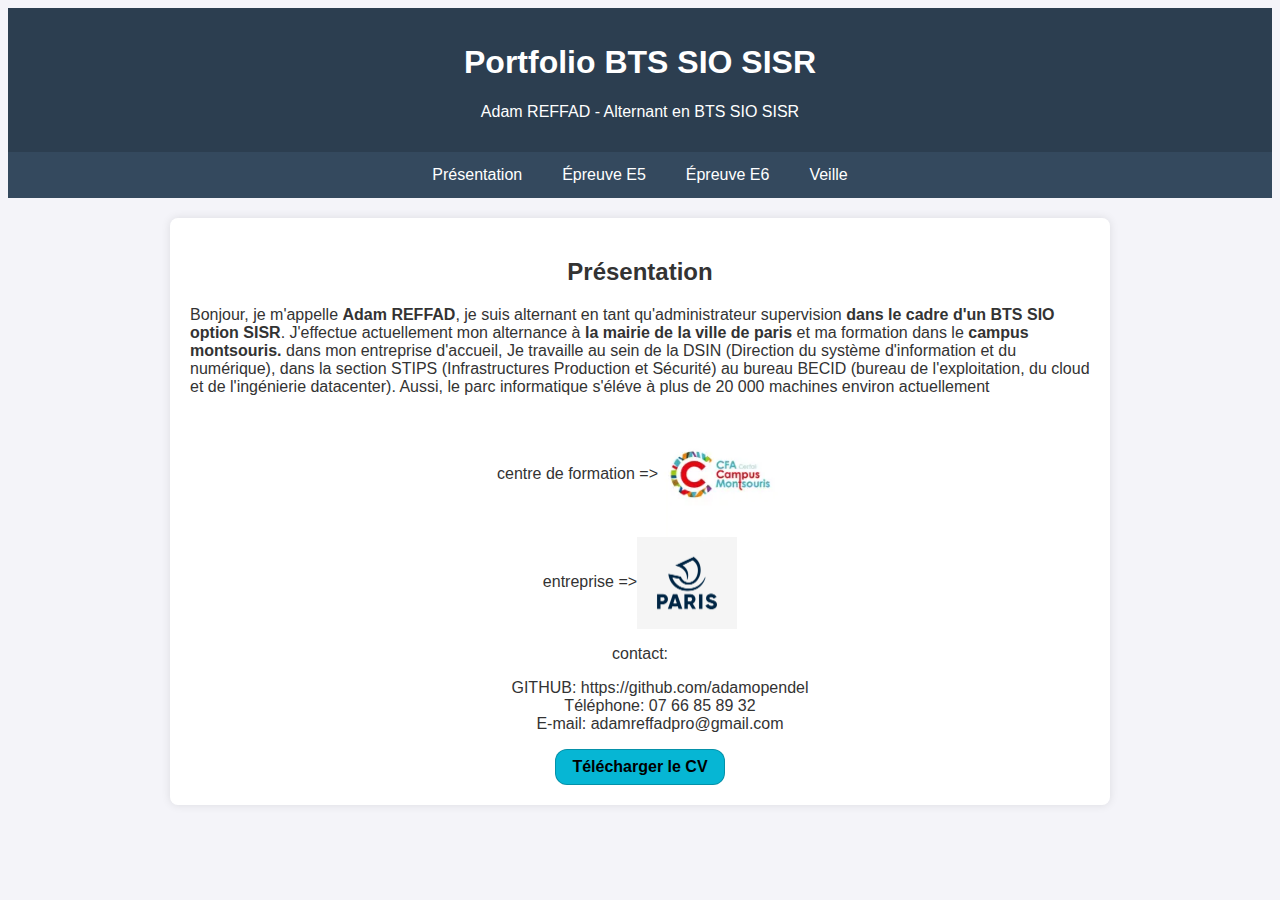
<file: index.html>
<!DOCTYPE html>
<html lang="fr">
<head>
    <meta charset="UTF-8">
    <title>Portfolio BTS SIO SISR - Adam REFFAD</title>
    <link rel="stylesheet" href="style.css">
</head>
<body>
    <header>
        <h1>Portfolio BTS SIO SISR</h1>
        <p>Adam REFFAD - Alternant en BTS SIO SISR</p>
    </header>

    <nav>
        <a href="index.html">Présentation</a>
        <a href="e5.html">Épreuve E5</a>
        <a href="e6.html">Épreuve E6</a>
        <a href="veille.html">Veille</a>
    </nav>

    <main>
        <h2 align="center">Présentation</h2>
        <p>Bonjour, je m'appelle <b>Adam REFFAD</b>, je suis alternant en tant qu'administrateur supervision <b> dans le cadre d'un BTS SIO option SISR</b>. 
        J'effectue actuellement mon alternance à <b>la mairie de la ville de paris</b> et ma formation dans le <b>campus montsouris.</b> dans mon entreprise d'accueil, Je travaille au sein de la DSIN (Direction du système d'information et du numérique), dans la section STIPS (Infrastructures Production et Sécurité) au bureau BECID (bureau de l'exploitation, du cloud et de l'ingénierie datacenter). Aussi, le parc informatique s'éléve à plus de 20 000 machines environ actuellement</p>

        <p align="center" > centre de formation =><img width="125px" style="vertical-align: middle" src="logo_campus.png" alt=""> <br>
            entreprise =><img width="100px" style="vertical-align: middle" src="logo_paris.png" alt="">
        </p>

        <p align="center">contact:</p>
        <ul align="center" style="list-style: none">
            <li>GITHUB: https://github.com/adamopendel</li>
            <li>Téléphone: 07 66 85 89 32</li>
            <li>E-mail: adamreffadpro@gmail.com</li>
        </ul>

        <div class="ce">
        <a class="btn-CV"  href="CV_REFFAD.pdf" download="CV_REFFAD" title="Télécharger le CV">Télécharger le CV</a>
        </div>

    </main>
</body>
</html>
</file>
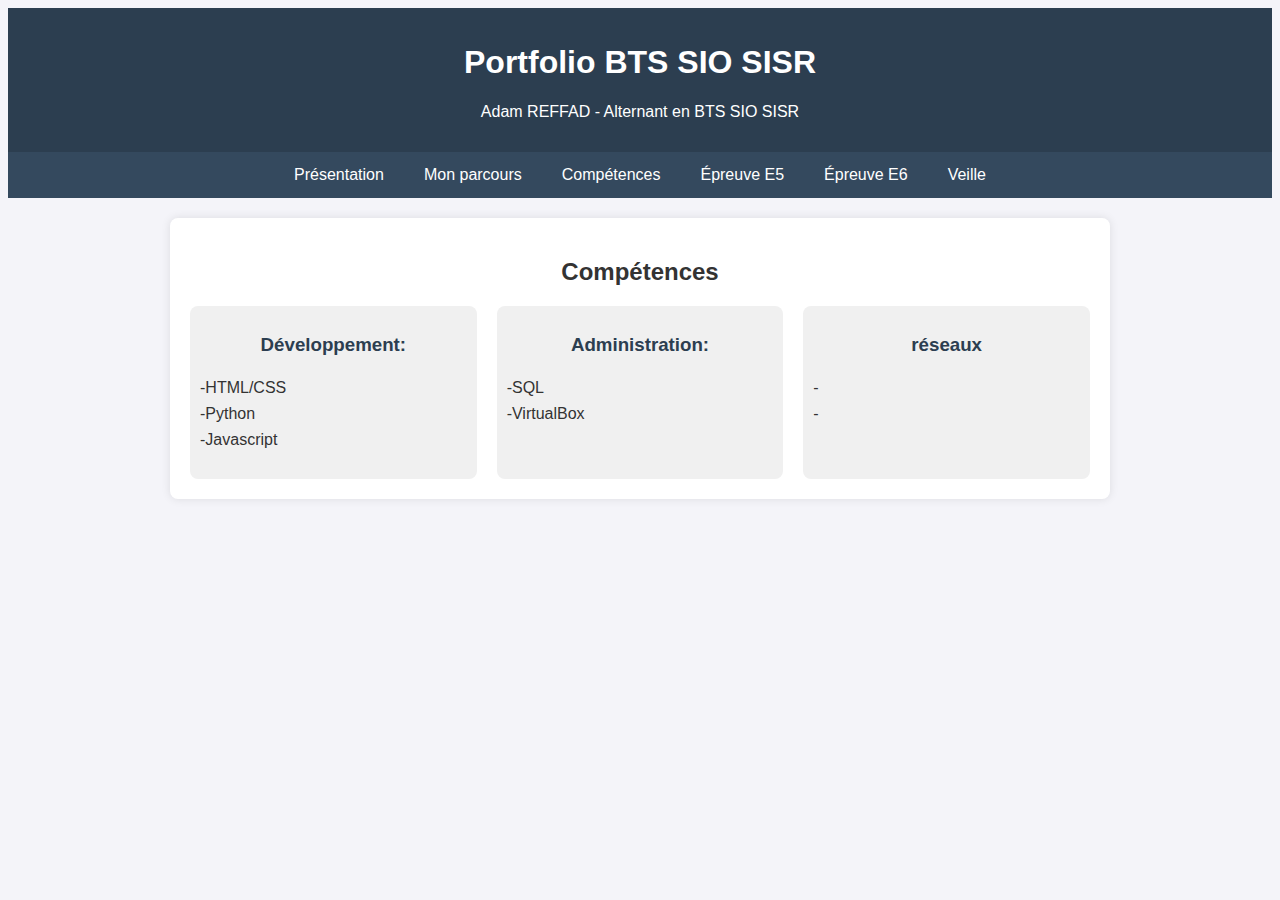
<file: competences.html>
<!DOCTYPE html>
<html lang="fr">
<head>
    <meta charset="UTF-8">
    <title>Portfolio BTS SIO SISR - Adam REFFAD</title>
    <link rel="stylesheet" href="style.css">
    <style> .competences {
        display: grid;
        grid-template-columns: repeat(3, 1fr);
        gap: 20px;
        max-width: 900px;
    }
    .competences div {
        background-color: #f0f0f0;
        padding: 10px;
        border-radius: 8px;
    }
    .competences h3 {
        text-align: center;
        color: #2c3e50;
    }
    ul {
        list-style: none;
        padding: 0;
    }
    ul li {
        padding: 4px 0;
    }</style>
</head>
<body>
    <header>
        <h1>Portfolio BTS SIO SISR</h1>
        <p>Adam REFFAD - Alternant en BTS SIO SISR</p>
    </header>

    <nav>
        <a href="index.html">Présentation</a>
        <a href="parcours.html">Mon parcours</a>
        <a href="competences.html">Compétences</a>
        <a href="e5.html">Épreuve E5</a>
        <a href="e6.html">Épreuve E6</a>
        <a href="veille.html">Veille</a>
    </nav>

    <main>
        <h2 align="center">Compétences</h2>
        <div class="competences">
            <div>
                <h3>Développement:</h3>
                <ul>
                    <li>-HTML/CSS</li>
                    <li>-Python</li>
                    <li>-Javascript</li>
                </ul>
            </div>
            <div>
                <h3>Administration:</h3>
                <ul>
                    <li>-SQL</li>
                    <li>-VirtualBox</li>
                </ul>
            </div>
            <div>
                <h3>réseaux</h3>
                <ul>
                    <li>-</li>
                    <li>-</li>
                </ul>
            </div>
        </div>
    </main>
</body>
</html>
</file>
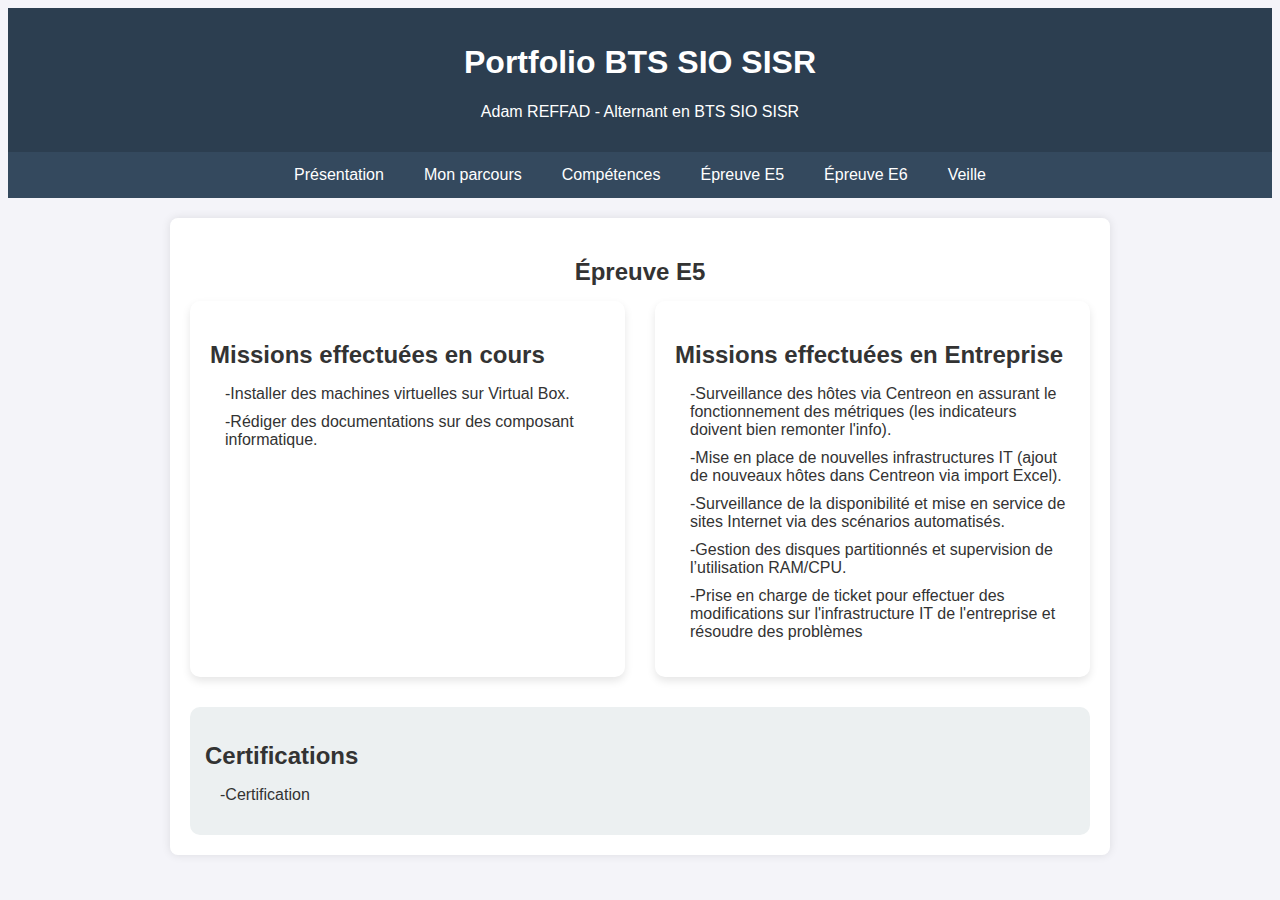
<file: e5.html>
<!DOCTYPE html>
<html lang="fr">
<head>
    <meta charset="UTF-8">
    <title>Portfolio BTS SIO SISR - Adam REFFAD</title>
    <link rel="stylesheet" href="style.css">
    <style>
      .container {
        display: flex;
        justify-content: space-between;
        gap: 30px;
      }
  
      .block {
        flex: 1;
        background: white;
        padding: 20px;
        border-radius: 10px;
        box-shadow: 0 4px 8px rgba(0,0,0,0.1);
      }
  
      h2 {
        margin-bottom: 15px;
      }
  
      ul {
        list-style: none;
        padding: 0;
      }
  
      li {
        margin-bottom: 10px;
        padding-left: 15px;
        position: relative;
      }
  
      .certifs {
        margin-top: 30px;
        background: #ecf0f1;
        padding: 15px;
        border-radius: 10px;
      }

    </style>
</head>
<body>
    <header>
        <h1>Portfolio BTS SIO SISR</h1>
        <p>Adam REFFAD - Alternant en BTS SIO SISR</p>
    </header>

    <nav>
        <a href="index.html">Présentation</a>
        <a href="parcours.html">Mon parcours</a>
        <a href="competences.html">Compétences</a>
        <a href="e5.html">Épreuve E5</a>
        <a href="e6.html">Épreuve E6</a>
        <a href="veille.html">Veille</a>
    </nav>

    <main>
        <h2 align="center">Épreuve E5</h2>
        
        <div class="container">
            <!-- Missions en cours -->
            <div class="block">
              <h2>Missions effectuées en cours</h2>
              <ul>
                <li>-Installer des machines virtuelles sur Virtual Box.</li>
                <li>-Rédiger des documentations sur des composant informatique.</li>
              </ul>
            </div>
        
            <!-- Missions en entreprise -->
            <div class="block">
              <h2>Missions effectuées en Entreprise</h2>
              <ul>
                <li>-Surveillance des hôtes via Centreon en assurant le fonctionnement des métriques (les indicateurs doivent bien remonter l'info).</li>
                <li>-Mise en place de nouvelles infrastructures IT (ajout de nouveaux hôtes dans Centreon via import Excel).</li>
                <li>-Surveillance de la disponibilité et mise en service de sites Internet via des scénarios automatisés.</li>
                <li>-Gestion des disques partitionnés et supervision de l’utilisation RAM/CPU.</li>
                <li>-Prise en charge de ticket pour effectuer des modifications sur l'infrastructure IT de l'entreprise et résoudre des problèmes</li>
              </ul>
            </div>
          </div>
        
          <!-- Certifications -->
          <div class="certifs">
            <h2>Certifications</h2>
            <ul>
              <li>-Certification </li>
            </ul>
          </div>
        
       
    </main>
</body>
</html>
</file>
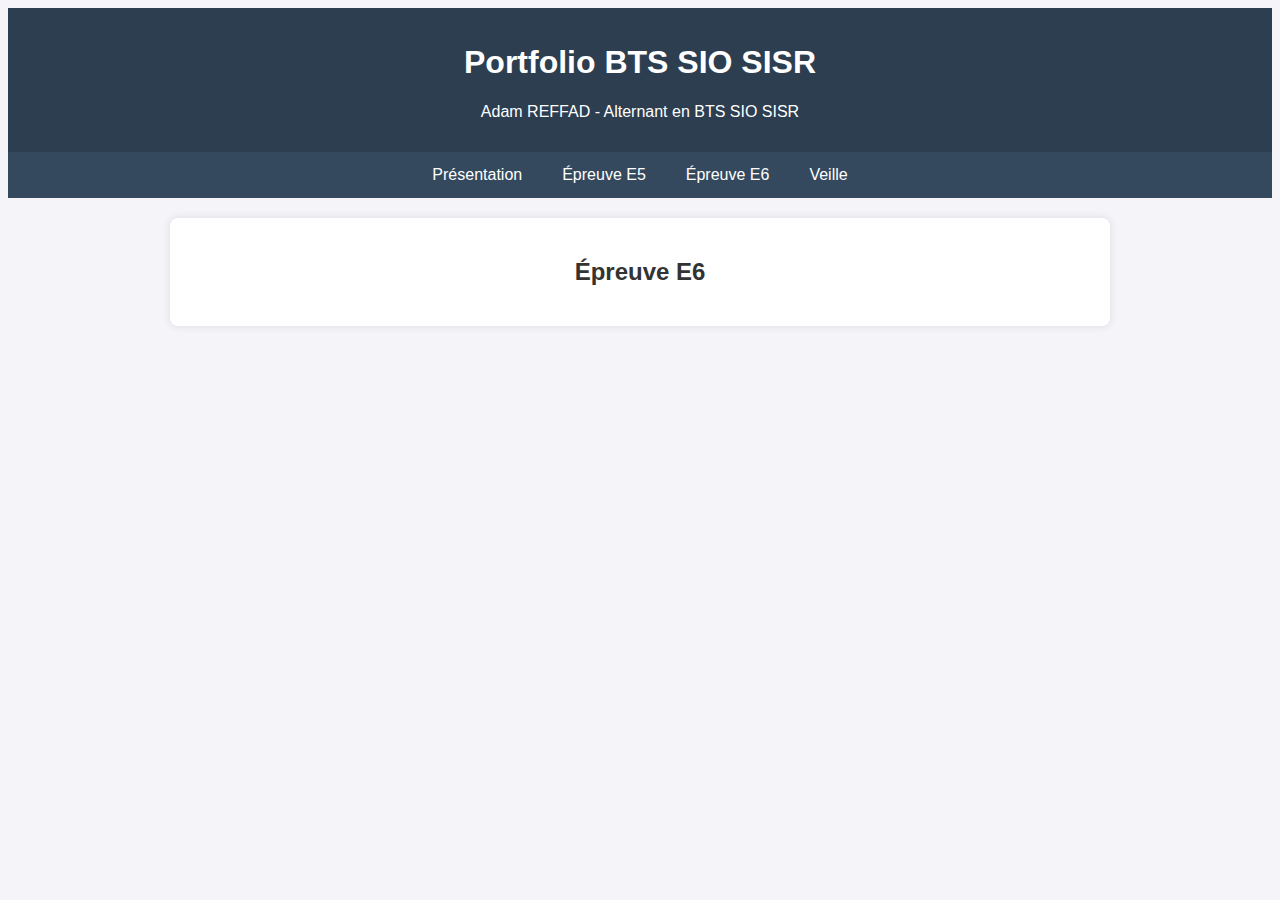
<file: e6.html>
<!DOCTYPE html>
<html lang="fr">
<head>
    <meta charset="UTF-8">
    <title>Portfolio BTS SIO SISR - Adam REFFAD</title>
    <link rel="stylesheet" href="style.css">
</head>
<body>
    <header>
        <h1>Portfolio BTS SIO SISR</h1>
        <p>Adam REFFAD - Alternant en BTS SIO SISR</p>
    </header>

    <nav>
        <a href="index.html">Présentation</a>
        <a href="e5.html">Épreuve E5</a>
        <a href="e6.html">Épreuve E6</a>
        <a href="veille.html">Veille</a>
    </nav>

    <main>
        <h2 align="center">Épreuve E6</h2>
        
        
       
    </main>
</body>
</html>
</file>
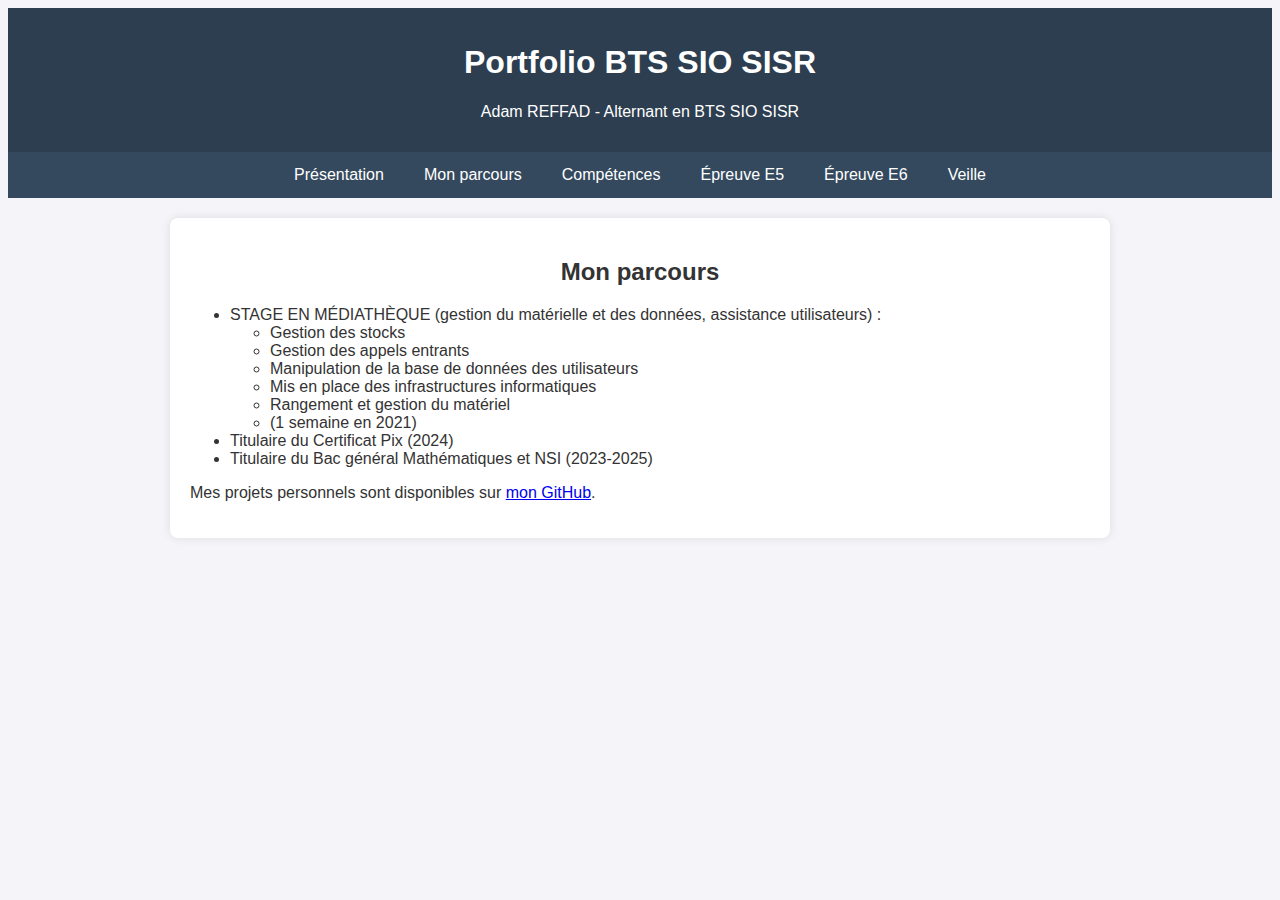
<file: parcours.html>
<!DOCTYPE html>
<html lang="fr">
<head>
    <meta charset="UTF-8">
    <title>Portfolio BTS SIO SISR - Adam REFFAD</title>
    <link rel="stylesheet" href="style.css">
</head>
<body>
    <header>
        <h1>Portfolio BTS SIO SISR</h1>
        <p>Adam REFFAD - Alternant en BTS SIO SISR</p>
    </header>

    <nav>
        <a href="index.html">Présentation</a>
        <a href="parcours.html">Mon parcours</a>
        <a href="competences.html">Compétences</a>
        <a href="e5.html">Épreuve E5</a>
        <a href="e6.html">Épreuve E6</a>
        <a href="veille.html">Veille</a>
    </nav>

    <main>
        <h2 align="center">Mon parcours</h2>
        <div class="parcours">
            <ul>
                <li>
                    STAGE EN MÉDIATHÈQUE (gestion du matérielle et des données, assistance utilisateurs) :
                    <ul class="sublist">
                        <li>Gestion des stocks</li>
                        <li>Gestion des appels entrants</li>
                        <li>Manipulation de la base de données des utilisateurs</li>
                        <li>Mis en place des infrastructures informatiques</li>
                        <li>Rangement et gestion du matériel</li>
                        <li>(1 semaine en 2021)</li>
                    </ul>
                </li>
                <li>Titulaire du Certificat Pix (2024)</li>
                <li>Titulaire du Bac général Mathématiques et NSI (2023-2025)</li>
            </ul>
            <p>Mes projets personnels sont disponibles sur <a href="https://github.com/adamopendel" target="_blank">mon GitHub</a>.</p>
        </div>
        
       
    </main>
</body>
</html>
</file>
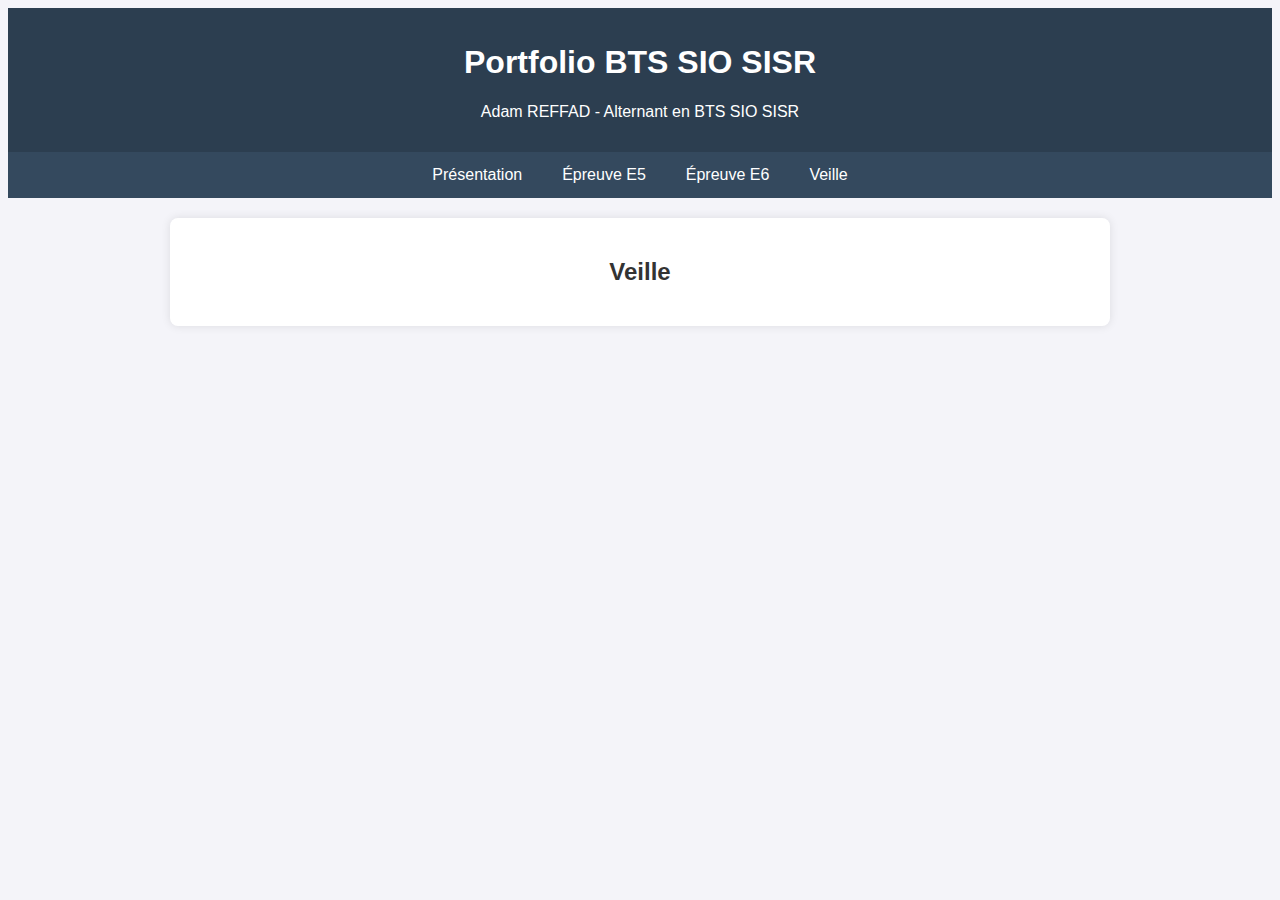
<file: veille.html>
<!DOCTYPE html>
<html lang="fr">
<head>
    <meta charset="UTF-8">
    <title>Portfolio BTS SIO SISR - Adam REFFAD</title>
    <link rel="stylesheet" href="style.css">
</head>
<body>
    <header>
        <h1>Portfolio BTS SIO SISR</h1>
        <p>Adam REFFAD - Alternant en BTS SIO SISR</p>
    </header>

    <nav>
        <a href="index.html">Présentation</a>
        <a href="e5.html">Épreuve E5</a>
        <a href="e6.html">Épreuve E6</a>
        <a href="veille.html">Veille</a>
    </nav>

    <main>
        <h2 align="center">Veille</h2>
        
        
       
    </main>
</body>
</html>
</file>
<file: style.css>
body {
    font-family: Arial, sans-serif;
    background: #f4f4f9;
    color: #333;
}


header {
    background: #2c3e50;
    color:white;
    padding: 15px;
    text-align: center;
}

nav {
    background: #34495e;
    display: flex;
    justify-content: center;
}

nav a {
    color: white;
    text-decoration: none;
    padding: 14px 20px;
}

nav a:hover {
    background: #1abc9c;
}

main {
    max-width: 900px;
    margin: auto;
    padding: 20px;
    background: white;
    box-shadow: 0px 0px 10px rgba(0,0,0,0.1);
    margin-top: 20px;
    border-radius: 8px;
}


.ce {
    display: flex; 
    justify-content: center;
    align-items: center;
    text-align: center;
}

.btn-CV {
    display: inline-flex; /* pour que le bouton prenne seulement la largeur de son contenu */
    font-weight: 700;
    color: black;
    background: #06b6d4; 
    border-radius: 12px; /* arrondi du bouton */
    border: 1px solid rgba(0,0,0,0.2); /* bordure fine et discrète */
    padding: 8px 16px; /* espace à l'intérieur */
    text-decoration: none;
}

.btn-VM {
    display: inline-flex; /* pour que le bouton prenne seulement la largeur de son contenu */
    font-weight: 700;
    color: black;
    background: #06b6d4; 
    border-radius: 12px; /* arrondi du bouton */
    border: 1px solid rgba(0,0,0,0.2); /* bordure fine et discrète */
    padding: 8px 16px; /* espace à l'intérieur */
    text-decoration: none;
}

.btn-RJ45 {
    display: inline-flex; /* pour que le bouton prenne seulement la largeur de son contenu */
    font-weight: 700;
    color: black;
    background: #06b6d4; 
    border-radius: 12px; /* arrondi du bouton */
    border: 1px solid rgba(0,0,0,0.2); /* bordure fine et discrète */
    padding: 8px 16px; /* espace à l'intérieur */
    text-decoration: none;
}
</file>
